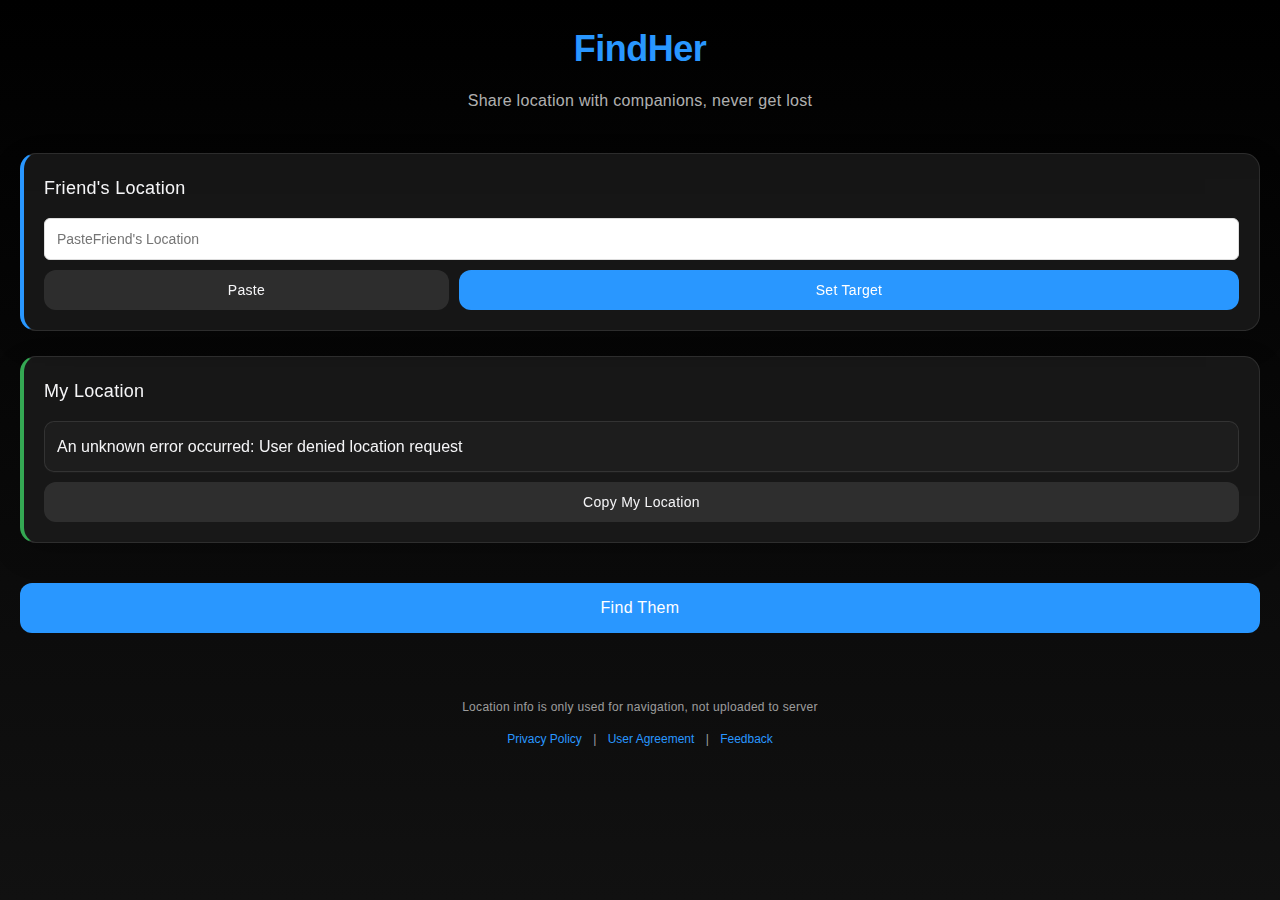
<file: index-v1.html>
<!DOCTYPE html>
<html>
<head>
    <!-- Google tag (gtag.js) -->
<script async src="https://www.googletagmanager.com/gtag/js?id=G-M49E132EYH"></script>
<script>
  window.dataLayer = window.dataLayer || [];
  function gtag(){dataLayer.push(arguments);}
  gtag('js', new Date());

  gtag('config', 'G-M49E132EYH');
</script>
    <meta charset="UTF-8">
    <meta name="viewport" content="width=device-width, initial-scale=1.0, maximum-scale=1.0, user-scalable=no">
    <title id="page-title">FindHer - 位置共享</title>
    <link rel="stylesheet" href="css/style.css">
    <link rel="stylesheet" href="https://fonts.googleapis.com/css2?family=Inter:wght@300;400;500;600;700&display=swap">
</head>
<body>
    <div class="container">
        <header>
            <h1>FindHer</h1>
            <p class="subtitle" id="subtitle">与同伴共享位置，不再走散</p>
        </header>
        
        <section class="location-section friend">
            <h2 id="friend-location-title">朋友位置</h2>
            <div class="input-group">
                <input type="text" id="friendLocation" placeholder="粘贴朋友的位置信息" class="location-input">
            </div>
            <div class="button-group">
                <button id="pasteBtn" class="secondary-btn">粘贴</button>
                <button id="setTargetBtn" class="primary-btn">设为目标</button>
            </div>
        </section>
        
        <section class="location-section my">
            <h2 id="my-location-title">我的位置</h2>
            <div class="location-display" id="myLocation"></div>
            <button id="copyMyLocationBtn" class="full-width-btn">复制我的位置</button>
        </section>
        
        <button id="startNavigationBtn" class="navigation-btn">去找他</button>
        
        <footer>
            <p class="disclaimer" id="disclaimer">位置信息仅用于导航，不会上传服务器</p>
            <div class="links">
                <a href="#" id="privacy-link">隐私政策</a> | 
                <a href="#" id="agreement-link">用户协议</a> | 
                <a href="#" id="feedback-link">意见反馈</a>
            </div>
        </footer>
    </div>

    <script type="module" src="js/app.js"></script>
</body>
</html>
</file>
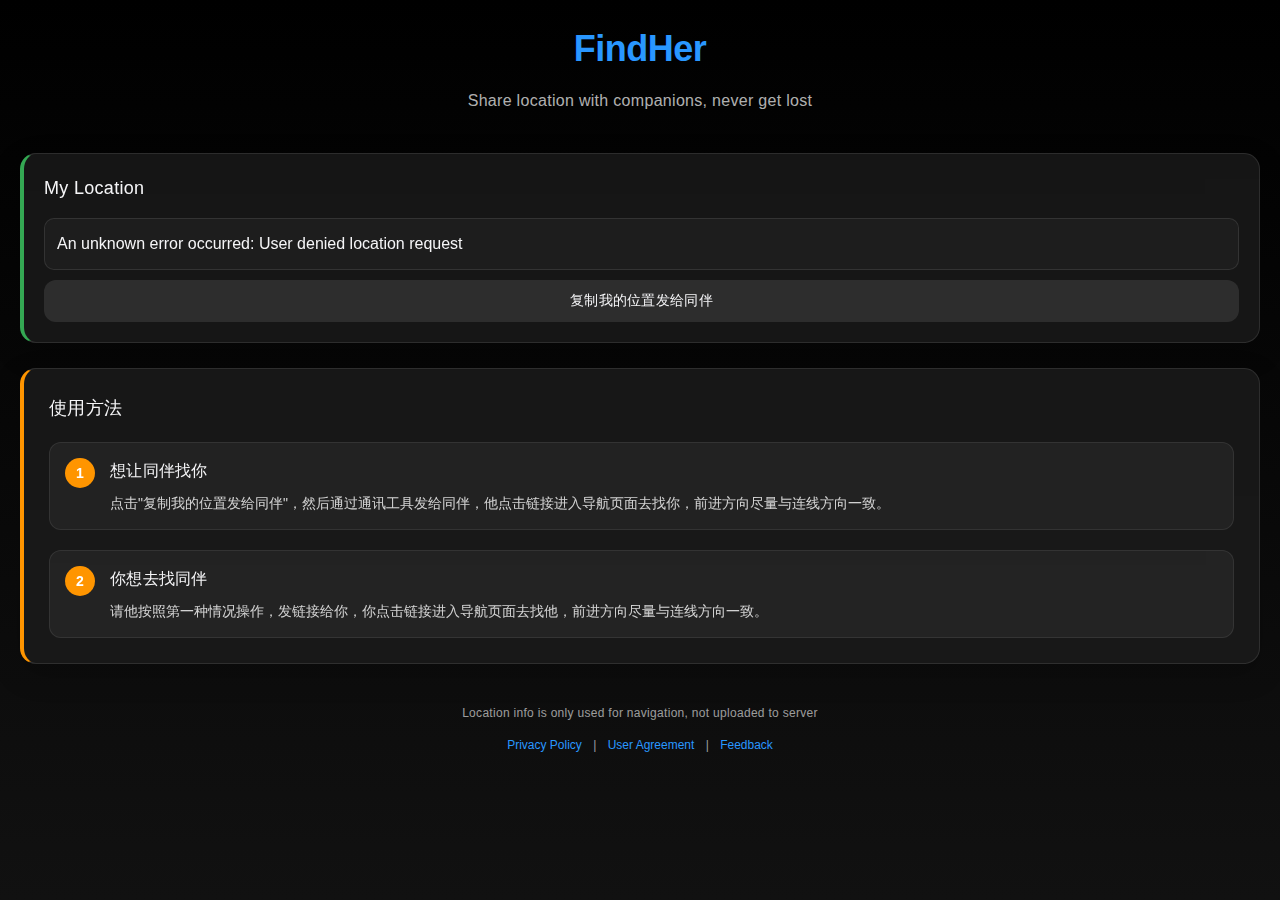
<file: index-v2.html>
<!DOCTYPE html>
<html>
<head>
    <!-- Google tag (gtag.js) -->
<script async src="https://www.googletagmanager.com/gtag/js?id=G-QLCZHV5PHX"></script>
<script>
  window.dataLayer = window.dataLayer || [];
  function gtag(){dataLayer.push(arguments);}
  gtag('js', new Date());

  gtag('config', 'G-QLCZHV5PHX');
</script>
    <meta charset="UTF-8">
    <meta name="viewport" content="width=device-width, initial-scale=1.0, maximum-scale=1.0, user-scalable=no">
    <title id="page-title">FindHer - 位置共享</title>
    <link rel="stylesheet" href="css/style.css">
    <link rel="stylesheet" href="https://fonts.googleapis.com/css2?family=Inter:wght@300;400;500;600;700&display=swap">
</head>
<body>
    <div class="container">
        <header>
            <h1>FindHer</h1>
            <p class="subtitle" id="subtitle">与同伴共享位置，不再走散</p>
        </header>
        
        <section class="location-section my">
            <h2 id="my-location-title">我的位置</h2>
            <div class="location-display" id="myLocation"></div>
            <button id="copyMyLocationBtn" class="full-width-btn">复制我的位置发给同伴</button>
        </section>
        
        <section class="usage-section">
            <h2>使用方法</h2>
            <div class="usage-content">
                <div class="usage-item">
                    <div class="usage-number">1</div>
                    <div class="usage-text">
                        <h3>想让同伴找你</h3>
                        <p>点击"复制我的位置发给同伴"，然后通过通讯工具发给同伴，他点击链接进入导航页面去找你，前进方向尽量与连线方向一致。</p>
                    </div>
                </div>
                <div class="usage-item">
                    <div class="usage-number">2</div>
                    <div class="usage-text">
                        <h3>你想去找同伴</h3>
                        <p>请他按照第一种情况操作，发链接给你，你点击链接进入导航页面去找他，前进方向尽量与连线方向一致。</p>
                    </div>
                </div>
            </div>
        </section>
        
        <footer>
            <p class="disclaimer" id="disclaimer">位置信息仅用于导航，不会上传服务器</p>
            <div class="links">
                <a href="#" id="privacy-link">隐私政策</a> | 
                <a href="#" id="agreement-link">用户协议</a> | 
                <a href="#" id="feedback-link">意见反馈</a>
            </div>
        </footer>
    </div>

    <script type="module" src="js/app-v2.js"></script>
</body>
</html>
</file>
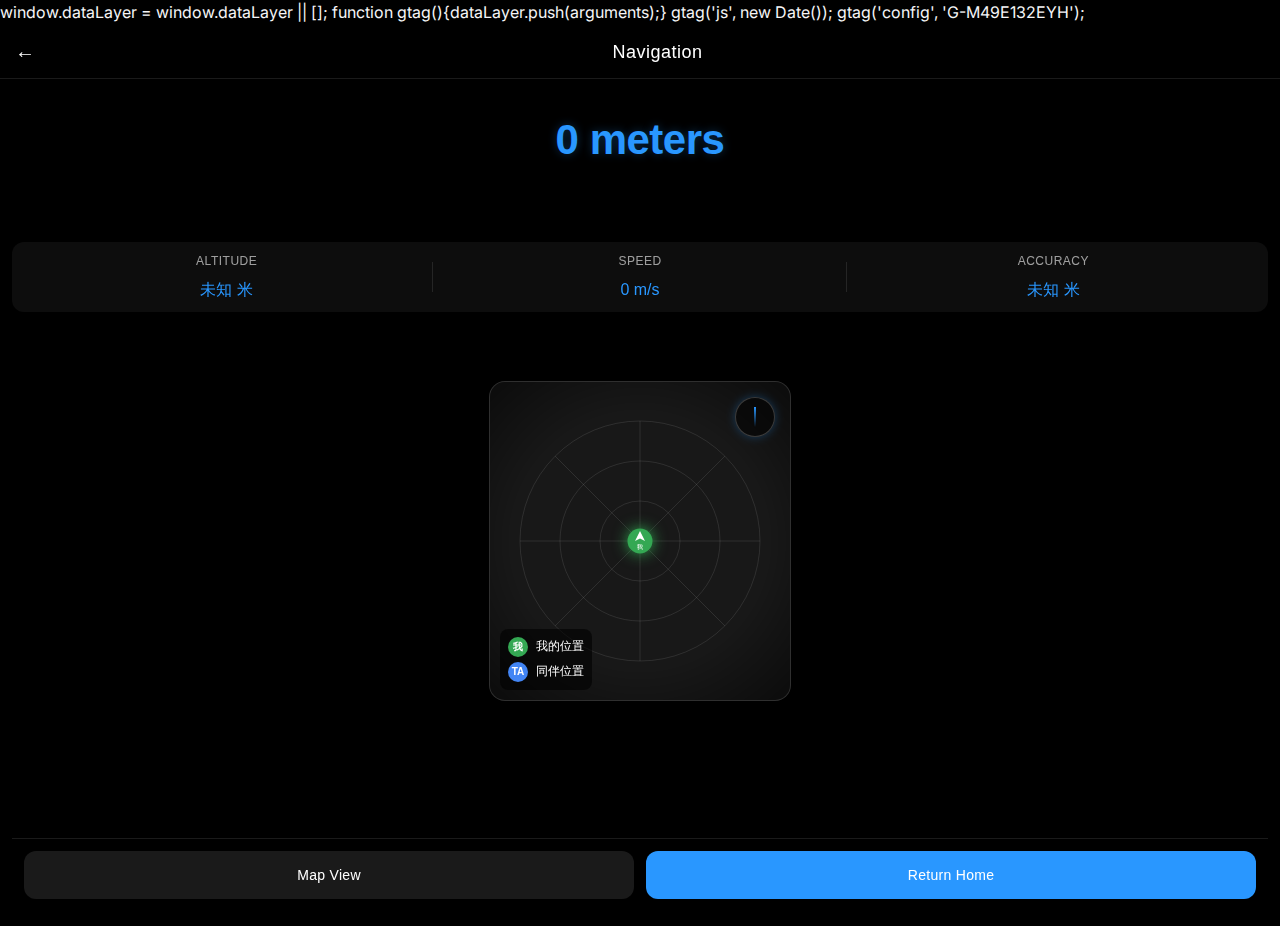
<file: navigation.html>
<!DOCTYPE html>
<html>
<head>
<!-- Google tag (gtag.js) -->
<script async src="https://www.googletagmanager.com/gtag/js?id=G-YDZ6HQ425B"></script>
<script>
  window.dataLayer = window.dataLayer || [];
  function gtag(){dataLayer.push(arguments);}
  gtag('js', new Date());

  gtag('config', 'G-YDZ6HQ425B');
</script>
  window.dataLayer = window.dataLayer || [];
  function gtag(){dataLayer.push(arguments);}
  gtag('js', new Date());

  gtag('config', 'G-M49E132EYH');
</script>
    <meta charset="UTF-8">
    <meta name="viewport" content="width=device-width, initial-scale=1.0, maximum-scale=1.0, user-scalable=no">
    <title id="page-title">FindHer - 导航</title>
    <link rel="stylesheet" href="css/style.css">
    <link rel="stylesheet" href="https://fonts.googleapis.com/css2?family=Inter:wght@300;400;500;600;700&display=swap">
</head>
<body>
    <div class="navigation-container">
        <div class="nav-header">
            <button id="backBtn" class="back-btn">←</button>
            <div class="nav-title" id="nav-title">导航</div>
        </div>
        
        <div class="nav-content">
            <div class="distance-display">
                <span id="distanceValue">0</span> <span id="distance-unit">米</span>
            </div>
            
            <div class="info-row">
                <div class="info-item">
                    <div class="info-label" id="altitude-label">高度</div>
                    <div id="altitudeValue" class="info-value">未知 米</div>
                </div>
                <div class="info-item">
                    <div class="info-label" id="speed-label">速度</div>
                    <div id="speedValue" class="info-value">0 m/s</div>
                </div>
                <div class="info-item">
                    <div class="info-label" id="accuracy-label">精度</div>
                    <div id="accuracyValue" class="info-value">未知 米</div>
                </div>
            </div>
            
            <div class="map-container">
                <div class="map-view">
                    <canvas id="navigationCanvas" width="300" height="300"></canvas>
                </div>
                <div class="map-overlay"></div>
                <div class="map-legend">
                    <div class="legend-item">
                        <div class="legend-icon my-icon"></div>
                        <div class="legend-text">我的位置</div>
                    </div>
                    <div class="legend-item">
                        <div class="legend-icon friend-icon"></div>
                        <div class="legend-text">同伴位置</div>
                    </div>
                </div>
                <div class="compass-indicator"></div>
            </div>

            <style>
                .hidden {
                  display: none;
                }
              </style>        
            <div class="location-info">
                <div class="locations-row">
                    <div class="friend-location-display hidden">
                        <h2 id="friend-location-nav-title">朋友位置</h2>
                        <div id="friendLocationDisplay"></div>
                    </div>
                    <div class="my-location-display hidden">
                        <h2 id="my-location-nav-title">我的位置</h2>
                        <div id="myLocationDisplay"></div>
                    </div>
                </div>
            </div>
            
            <div class="nav-footer">
                <button id="mapViewBtn" class="nav-btn map-btn">地图视图</button>
                <button id="returnBtn" class="nav-btn return-btn">返回首页</button>
            </div>
        </div>
    </div>

    <script type="module" src="js/navigation.js"></script>
    
    <div id="tip-modal-overlay" class="tip-modal-overlay">
        <div class="tip-modal">
            <h3>🎉 成功汇合！</h3>
            <p>FindHer 帮你找到了同伴，如果觉得有用，请支持我们继续维护~</p>
            
            <div class="tip-stats">
                <div class="tip-stats-number" id="tip-usage-count">0</div>
                <div class="tip-stats-label">次成功汇合</div>
            </div>
            
            <div class="tip-amount-input-wrapper">
                <span class="tip-currency">¥</span>
                <input type="number" id="tip-amount-input" class="tip-amount-input" value="0.99" min="0.01" max="9999" step="0.01">
            </div>
            
            <div class="tip-methods">
                <button class="tip-method-btn" data-method="wechat">
                    <span class="tip-method-icon">💚</span>
                    <span>微信</span>
                </button>
                <button class="tip-method-btn" data-method="alipay">
                    <span class="tip-method-icon">💙</span>
                    <span>支付宝</span>
                </button>
            </div>
            
            <button class="tip-close-btn" id="tip-close-btn">下次再说</button>
            <button class="tip-never-btn" id="tip-never-btn">不再提示</button>
        </div>
    </div>
</body>
</html>
</file>
<file: css/style.css>
* {
    margin: 0;
    padding: 0;
    box-sizing: border-box;
    font-family: 'PingFang SC', 'Helvetica Neue', Arial, sans-serif;
}

body {
    background-color: #000;
    color: #f5f5f7;
    line-height: 1.6;
    font-family: 'Inter', 'PingFang SC', 'Helvetica Neue', Arial, sans-serif;
}

.container {
    max-width: 100%;
    padding: 20px;
    margin: 0 auto;
    background: linear-gradient(180deg, #000 0%, #111 100%);
    min-height: 100vh;
}

header {
    text-align: center;
    margin-bottom: 40px;
}

h1 {
    color: #2997ff;
    font-size: 36px;
    margin-bottom: 10px;
    font-weight: 600;
    letter-spacing: -0.5px;
}

.subtitle {
    color: rgba(255, 255, 255, 0.7);
    font-size: 16px;
    font-weight: 300;
    letter-spacing: 0.3px;
}

.location-section {
    background: rgba(30, 30, 30, 0.7);
    border-radius: 16px;
    padding: 20px;
    margin-bottom: 25px;
    box-shadow: 0 10px 30px rgba(0, 0, 0, 0.2);
    backdrop-filter: blur(20px);
    -webkit-backdrop-filter: blur(20px);
    border: 1px solid rgba(255, 255, 255, 0.1);
    transition: transform 0.3s ease, box-shadow 0.3s ease;
}

.location-section:hover {
    transform: translateY(-5px);
    box-shadow: 0 15px 35px rgba(0, 0, 0, 0.3);
}

.friend {
    border-left: 4px solid #2997ff;
}

.my {
    border-left: 4px solid #34a853;
}

h2 {
    font-size: 18px;
    margin-bottom: 15px;
    color: #f5f5f7;
    font-weight: 500;
    letter-spacing: 0.3px;
}

.location-input {
    width: 100%;
    padding: 12px;
    border: 1px solid #ddd;
    border-radius: 6px;
    font-size: 14px;
    margin-bottom: 10px;
}

.button-group {
    display: flex;
    gap: 10px;
}

button {
    padding: 12px 15px;
    border: none;
    border-radius: 6px;
    font-size: 14px;
    cursor: pointer;
    transition: background-color 0.3s;
}

.primary-btn {
    background-color: #2997ff;
    color: white;
    flex: 2;
    font-weight: 500;
    letter-spacing: 0.3px;
    transition: all 0.3s ease;
    border-radius: 12px;
}

.primary-btn:hover {
    background-color: #0077e6;
    transform: translateY(-2px);
    box-shadow: 0 5px 15px rgba(41, 151, 255, 0.3);
}

.secondary-btn {
    background-color: rgba(255, 255, 255, 0.1);
    color: #f5f5f7;
    flex: 1;
    font-weight: 500;
    letter-spacing: 0.3px;
    transition: all 0.3s ease;
    border-radius: 12px;
}

.secondary-btn:hover {
    background-color: rgba(255, 255, 255, 0.15);
}

.full-width-btn {
    width: 100%;
    background-color: rgba(255, 255, 255, 0.1);
    color: #f5f5f7;
    font-weight: 500;
    letter-spacing: 0.3px;
    transition: all 0.3s ease;
    border-radius: 12px;
}

.full-width-btn:hover {
    background-color: rgba(255, 255, 255, 0.15);
}

.navigation-btn {
    width: 100%;
    background-color: #2997ff;
    color: white;
    padding: 16px;
    font-size: 16px;
    margin-top: 15px;
    margin-bottom: 25px;
    font-weight: 500;
    letter-spacing: 0.3px;
    transition: all 0.3s ease;
    border-radius: 12px;
}

.navigation-btn:hover {
    background-color: #0077e6;
    transform: translateY(-2px);
    box-shadow: 0 5px 15px rgba(41, 151, 255, 0.3);
}

.location-display {
    background-color: rgba(30, 30, 30, 0.5);
    padding: 12px;
    border-radius: 10px;
    margin-bottom: 10px;
    min-height: 45px;
    word-break: break-all;
    color: #f5f5f7;
    border: 1px solid rgba(255, 255, 255, 0.1);
    backdrop-filter: blur(10px);
    -webkit-backdrop-filter: blur(10px);
}

.locations-row {
    display: flex;
    gap: 15px;
    margin-bottom: 15px;
}

.friend-location-display, .my-location-display {
    flex: 1;
    margin-bottom: 10px;
    background: rgba(255, 255, 255, 0.05);
    border-radius: 12px;
    padding: 12px;
    border: 1px solid rgba(255, 255, 255, 0.08);
}

.friend-location-display h2 {
    color: #2997ff;
}

.my-location-display h2 {
    color: #34a853;
}

#friendLocationDisplay, #myLocationDisplay {
    background-color: rgba(0, 0, 0, 0.3);
    padding: 8px;
    border-radius: 8px;
    font-family: 'SF Mono', 'Menlo', monospace;
    font-size: 12px;
    letter-spacing: 0.5px;
    overflow-x: auto;
    white-space: nowrap;
    margin-top: 8px;
    max-height: 60px;
}

/* 使用方法部分样式 */
.usage-section {
    background: rgba(30, 30, 30, 0.7);
    border-radius: 16px;
    padding: 25px;
    margin-bottom: 25px;
    box-shadow: 0 10px 30px rgba(0, 0, 0, 0.2);
    backdrop-filter: blur(20px);
    -webkit-backdrop-filter: blur(20px);
    border: 1px solid rgba(255, 255, 255, 0.1);
    border-left: 4px solid #ff9500;
}

.usage-content {
    margin-top: 20px;
}

.usage-item {
    display: flex;
    align-items: flex-start;
    margin-bottom: 20px;
    padding: 15px;
    background: rgba(255, 255, 255, 0.05);
    border-radius: 12px;
    border: 1px solid rgba(255, 255, 255, 0.08);
}

.usage-item:last-child {
    margin-bottom: 0;
}

.usage-number {
    width: 30px;
    height: 30px;
    background: #ff9500;
    color: white;
    border-radius: 50%;
    display: flex;
    align-items: center;
    justify-content: center;
    font-weight: 600;
    font-size: 14px;
    margin-right: 15px;
    flex-shrink: 0;
}

.usage-text h3 {
    color: #f5f5f7;
    font-size: 16px;
    font-weight: 500;
    margin-bottom: 8px;
    letter-spacing: 0.3px;
}

.usage-text p {
    color: rgba(255, 255, 255, 0.8);
    font-size: 14px;
    line-height: 1.6;
    margin: 0;
}

footer {
    text-align: center;
    margin-top: 40px;
    font-size: 12px;
    color: rgba(255, 255, 255, 0.6);
    padding-bottom: 20px;
}

.disclaimer {
    margin-bottom: 12px;
    font-weight: 300;
    letter-spacing: 0.3px;
}

.links a {
    color: #2997ff;
    text-decoration: none;
    transition: opacity 0.3s ease;
    padding: 0 8px;
}

.links a:hover {
    opacity: 0.7;
}

/* 导航页样式 - 苹果风格 */
.navigation-container {
    height: 100vh;
    display: flex;
    flex-direction: column;
    background-color: #000;
    color: #f5f5f7;
    overflow: hidden;
}

.nav-header {
    background-color: rgba(0, 0, 0, 0.8);
    color: white;
    padding: 12px 15px;
    display: flex;
    align-items: center;
    backdrop-filter: blur(20px);
    -webkit-backdrop-filter: blur(20px);
    border-bottom: 1px solid rgba(255, 255, 255, 0.1);
    z-index: 10;
}

.back-btn {
    background: none;
    color: white;
    font-size: 20px;
    padding: 0;
    margin-right: 15px;
    transition: opacity 0.3s;
}

.back-btn:hover {
    opacity: 0.7;
}

.nav-title {
    flex-grow: 1;
    text-align: center;
    font-size: 18px;
    font-weight: 500;
    letter-spacing: 0.5px;
}

.nav-content {
    flex: 1 1 auto;
    display: flex;
    flex-direction: column;
    padding: 12px;
    overflow-y: auto;
    height: calc(100vh - 56px); /* 减去header高度 */
    max-height: calc(100vh - 56px);
    justify-content: space-between;
}

.location-info {
    order: 1;
}

.distance-display {
    text-align: center;
    font-size: 42px;
    font-weight: 700;
    color: #2997ff;
    margin: 15px 0;
    text-shadow: 0 0 10px rgba(41, 151, 255, 0.3);
    letter-spacing: -0.5px;
}

.accuracy-warning {
    text-align: center;
    font-size: 13px;
    color: #ff9500;
    background: rgba(255, 149, 0, 0.1);
    padding: 8px 12px;
    border-radius: 8px;
    margin-bottom: 10px;
    border: 1px solid rgba(255, 149, 0, 0.3);
}

.info-row {
    display: flex;
    justify-content: space-between;
    margin-bottom: 15px;
    background: rgba(255, 255, 255, 0.05);
    border-radius: 12px;
    padding: 10px 8px;
    backdrop-filter: blur(10px);
    -webkit-backdrop-filter: blur(10px);
}

.info-item {
    text-align: center;
    flex: 1;
    position: relative;
}

.info-item:not(:last-child):after {
    content: '';
    position: absolute;
    right: 0;
    top: 20%;
    height: 60%;
    width: 1px;
    background: rgba(255, 255, 255, 0.1);
}

.info-label {
    font-size: 12px;
    color: rgba(255, 255, 255, 0.6);
    margin-bottom: 5px;
    text-transform: uppercase;
    letter-spacing: 0.5px;
}

.info-value {
    font-size: 16px;
    color: #2997ff;
    font-weight: 500;
}

.map-container {
    flex: 0 0 auto;
    height: 320px;
    background-color: rgba(30, 30, 30, 0.8);
    border-radius: 16px;
    position: relative;
    overflow: hidden;
    margin: 0 auto 15px;
    display: flex;
    justify-content: center;
    align-items: center;
    box-shadow: 0 10px 30px rgba(0, 0, 0, 0.3);
    border: 1px solid rgba(255, 255, 255, 0.1);
    order: 0;
}

.map-view {
    width: 100%;
    height: 100%;
    position: relative;
}

.location-point {
    position: absolute;
    transform: translate(-50%, -50%);
    filter: drop-shadow(0 0 5px rgba(255, 255, 255, 0.3));
}

.friend-point {
    top: 25%;
    left: 50%;
    width: 30px;
    height: 30px;
    background-color: #2997ff;
    border-radius: 50%;
    box-shadow: 0 0 15px rgba(41, 151, 255, 0.6);
}

.my-point {
    bottom: 25%;
    left: 50%;
    width: 30px;
    height: 30px;
    background-color: #34a853;
    border-radius: 50%;
    box-shadow: 0 0 15px rgba(52, 168, 83, 0.6);
}

.direction-line {
    position: absolute;
    top: 0;
    left: 0;
    width: 100%;
    height: 100%;
    pointer-events: none;
}

.map-overlay {
    position: absolute;
    top: 0;
    left: 0;
    width: 100%;
    height: 100%;
    background: radial-gradient(circle at center, transparent 60%, rgba(0, 0, 0, 0.5) 100%);
    pointer-events: none;
}

.compass-indicator {
    position: absolute;
    top: 15px;
    right: 15px;
    width: 40px;
    height: 40px;
    border-radius: 50%;
    background-color: rgba(0, 0, 0, 0.5);
    border: 1px solid rgba(255, 255, 255, 0.2);
    box-shadow: 0 0 10px rgba(41, 151, 255, 0.3);
    pointer-events: none;
    display: flex;
    justify-content: center;
    align-items: center;
    overflow: hidden;
}

.compass-indicator:before {
    content: '';
    position: absolute;
    width: 2px;
    height: 20px;
    background: linear-gradient(to bottom, #2997ff 0%, transparent 100%);
    transform-origin: bottom center;
}

/* 地图图例样式 */
.map-legend {
    position: absolute;
    bottom: 10px;
    left: 10px;
    background-color: rgba(0, 0, 0, 0.6);
    border-radius: 8px;
    padding: 8px;
    display: flex;
    flex-direction: column;
    gap: 5px;
}

.legend-item {
    display: flex;
    align-items: center;
    gap: 8px;
}

.legend-icon {
    width: 20px;
    height: 20px;
    border-radius: 50%;
    background-size: contain;
    background-repeat: no-repeat;
    background-position: center;
}

.my-icon {
    background-color: #34a853;
    position: relative;
}

.my-icon:after {
    content: "我";
    position: absolute;
    top: 50%;
    left: 50%;
    transform: translate(-50%, -50%);
    color: white;
    font-size: 10px;
    font-weight: bold;
}

.friend-icon {
    background-color: #4285f4;
    position: relative;
}

.friend-icon:after {
    content: "TA";
    position: absolute;
    top: 50%;
    left: 50%;
    transform: translate(-50%, -50%);
    color: white;
    font-size: 10px;
    font-weight: bold;
}

.legend-text {
    color: white;
    font-size: 12px;
}

.nav-footer {
    display: flex;
    gap: 12px;
    padding: 12px;
    margin-top: 0;
    position: sticky;
    background-color: rgba(0, 0, 0, 0.7);
    backdrop-filter: blur(20px);
    -webkit-backdrop-filter: blur(20px);
    border-top: 1px solid rgba(255, 255, 255, 0.1);
    z-index: 10;
    order: 2;
}

.nav-btn {
    flex: 1;
    padding: 16px;
    text-align: center;
    border-radius: 12px;
    font-weight: 500;
    letter-spacing: 0.3px;
    transition: all 0.3s ease;
}

.map-btn {
    background-color: rgba(255, 255, 255, 0.1);
    color: #fff;
}

.map-btn:hover {
    background-color: rgba(255, 255, 255, 0.15);
}

.return-btn {
    background-color: #2997ff;
    color: white;
}

.return-btn:hover {
    background-color: #0077e6;
    transform: translateY(-2px);
    box-shadow: 0 5px 15px rgba(41, 151, 255, 0.3);
}

.ad-container {
    background: rgba(30, 30, 30, 0.5);
    border-radius: 12px;
    padding: 15px;
    margin-top: 20px;
    border: 1px solid rgba(255, 255, 255, 0.1);
}

.ad-label {
    font-size: 10px;
    color: rgba(255, 255, 255, 0.4);
    text-align: center;
    margin-bottom: 8px;
    text-transform: uppercase;
    letter-spacing: 1px;
}

.ad-placeholder {
    background: rgba(255, 255, 255, 0.05);
    border-radius: 8px;
    min-height: 90px;
    display: flex;
    align-items: center;
    justify-content: center;
    color: rgba(255, 255, 255, 0.3);
    font-size: 12px;
}

.tip-modal-overlay {
    position: fixed;
    top: 0;
    left: 0;
    width: 100%;
    height: 100%;
    background: rgba(0, 0, 0, 0.8);
    display: flex;
    align-items: center;
    justify-content: center;
    z-index: 1000;
    opacity: 0;
    visibility: hidden;
    transition: all 0.3s ease;
}

.tip-modal-overlay.show {
    opacity: 1;
    visibility: visible;
}

.tip-modal {
    background: linear-gradient(180deg, #1a1a1a 0%, #0a0a0a 100%);
    border-radius: 20px;
    padding: 30px;
    max-width: 320px;
    width: 90%;
    text-align: center;
    border: 1px solid rgba(255, 255, 255, 0.1);
    box-shadow: 0 20px 60px rgba(0, 0, 0, 0.5);
    transform: scale(0.9);
    transition: transform 0.3s ease;
}

.tip-modal-overlay.show .tip-modal {
    transform: scale(1);
}

.tip-modal h3 {
    color: #2997ff;
    font-size: 20px;
    margin-bottom: 10px;
    font-weight: 600;
}

.tip-modal p {
    color: rgba(255, 255, 255, 0.7);
    font-size: 14px;
    margin-bottom: 20px;
    line-height: 1.6;
}

.tip-stats {
    background: rgba(255, 255, 255, 0.05);
    border-radius: 12px;
    padding: 15px;
    margin-bottom: 20px;
}

.tip-stats-number {
    font-size: 32px;
    font-weight: 700;
    color: #34a853;
}

.tip-stats-label {
    font-size: 12px;
    color: rgba(255, 255, 255, 0.5);
    margin-top: 5px;
}

.tip-amount-input-wrapper {
    display: flex;
    align-items: center;
    justify-content: center;
    gap: 8px;
    margin-bottom: 20px;
    padding: 15px;
    background: rgba(255, 255, 255, 0.05);
    border-radius: 12px;
}

.tip-currency {
    font-size: 24px;
    font-weight: 600;
    color: #2997ff;
}

.tip-amount-input {
    width: 80px;
    padding: 8px 12px;
    font-size: 24px;
    font-weight: 600;
    text-align: center;
    background: rgba(0, 0, 0, 0.3);
    border: 2px solid rgba(255, 255, 255, 0.2);
    border-radius: 10px;
    color: #f5f5f7;
    outline: none;
    transition: all 0.3s ease;
}

.tip-amount-input:focus {
    border-color: #2997ff;
    box-shadow: 0 0 0 3px rgba(41, 151, 255, 0.2);
}

.tip-amount-input::-webkit-outer-spin-button,
.tip-amount-input::-webkit-inner-spin-button {
    -webkit-appearance: none;
    margin: 0;
}

.tip-amount-input[type=number] {
    -moz-appearance: textfield;
}

.tip-methods {
    display: flex;
    gap: 10px;
    margin-bottom: 20px;
}

.tip-method-btn {
    flex: 1;
    background: rgba(255, 255, 255, 0.05);
    border: 1px solid rgba(255, 255, 255, 0.1);
    border-radius: 12px;
    padding: 12px;
    color: #f5f5f7;
    font-size: 13px;
    cursor: pointer;
    transition: all 0.3s ease;
    display: flex;
    flex-direction: column;
    align-items: center;
    gap: 5px;
}

.tip-method-btn:hover {
    background: rgba(255, 255, 255, 0.1);
}

.tip-method-icon {
    font-size: 24px;
}

.tip-close-btn {
    background: transparent;
    border: 1px solid rgba(255, 255, 255, 0.2);
    border-radius: 12px;
    padding: 10px 20px;
    color: rgba(255, 255, 255, 0.6);
    font-size: 14px;
    cursor: pointer;
    transition: all 0.3s ease;
}

.tip-close-btn:hover {
    background: rgba(255, 255, 255, 0.1);
    color: #f5f5f7;
}

.sponsor-container {
    max-width: 600px;
    margin: 0 auto;
    padding: 20px;
}

.sponsor-header {
    text-align: center;
    margin-bottom: 40px;
}

.sponsor-header h1 {
    color: #2997ff;
    font-size: 28px;
    margin-bottom: 15px;
}

.sponsor-header p {
    color: rgba(255, 255, 255, 0.7);
    font-size: 16px;
    line-height: 1.8;
}

.sponsor-stats {
    display: grid;
    grid-template-columns: repeat(3, 1fr);
    gap: 15px;
    margin-bottom: 30px;
}

.sponsor-stat {
    background: rgba(30, 30, 30, 0.7);
    border-radius: 16px;
    padding: 20px;
    text-align: center;
    border: 1px solid rgba(255, 255, 255, 0.1);
}

.sponsor-stat-number {
    font-size: 28px;
    font-weight: 700;
    color: #2997ff;
}

.sponsor-stat-label {
    font-size: 12px;
    color: rgba(255, 255, 255, 0.5);
    margin-top: 5px;
}

.sponsor-methods {
    background: rgba(30, 30, 30, 0.7);
    border-radius: 16px;
    padding: 25px;
    margin-bottom: 30px;
    border: 1px solid rgba(255, 255, 255, 0.1);
}

.sponsor-methods h2 {
    font-size: 18px;
    margin-bottom: 20px;
    text-align: center;
}

.sponsor-method-grid {
    display: grid;
    grid-template-columns: repeat(2, 1fr);
    gap: 15px;
}

.sponsor-method-item {
    background: rgba(255, 255, 255, 0.05);
    border-radius: 12px;
    padding: 20px;
    text-align: center;
    border: 1px solid rgba(255, 255, 255, 0.08);
    cursor: pointer;
    transition: all 0.3s ease;
}

.sponsor-method-item:hover {
    background: rgba(255, 255, 255, 0.1);
    transform: translateY(-2px);
}

.sponsor-method-icon {
    font-size: 36px;
    margin-bottom: 10px;
}

.sponsor-method-name {
    font-size: 14px;
    color: #f5f5f7;
    font-weight: 500;
}

.sponsor-thanks {
    text-align: center;
    padding: 30px;
    background: rgba(41, 151, 255, 0.1);
    border-radius: 16px;
    border: 1px solid rgba(41, 151, 255, 0.2);
}

.sponsor-thanks h3 {
    color: #2997ff;
    font-size: 18px;
    margin-bottom: 10px;
}

.sponsor-thanks p {
    color: rgba(255, 255, 255, 0.7);
    font-size: 14px;
    line-height: 1.6;
}
</file>
